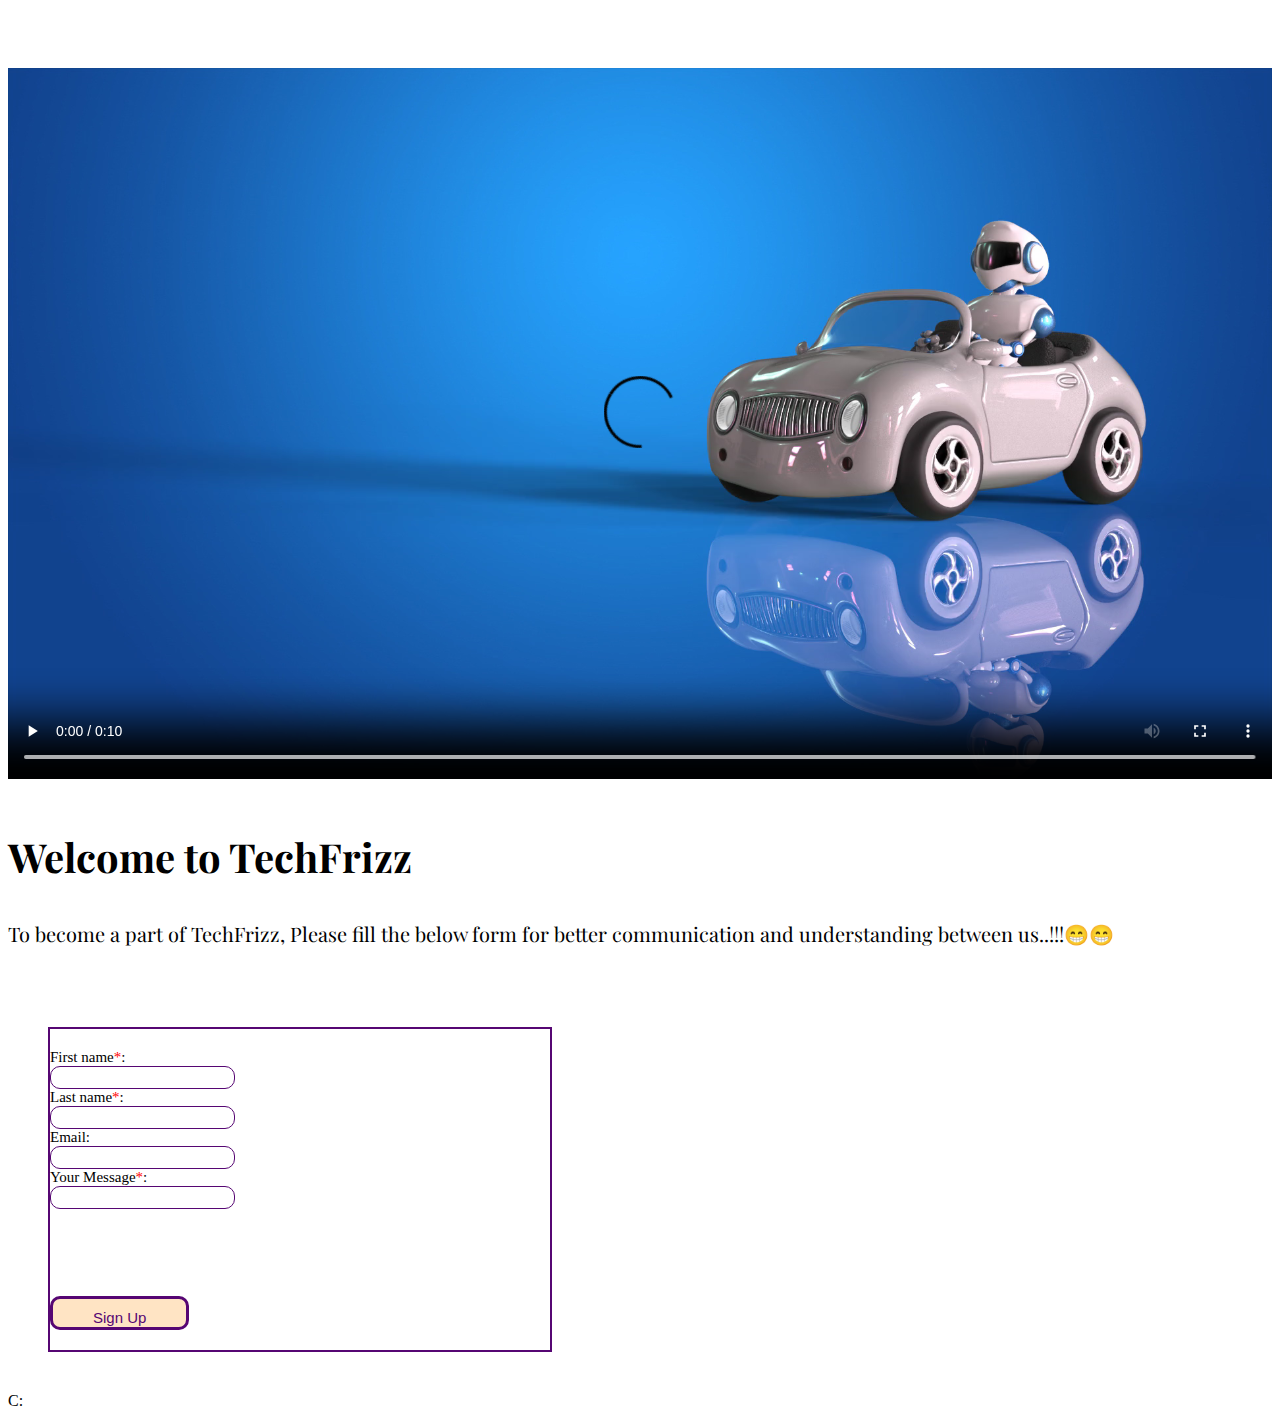
<file: index.html>
<!DOCTYPE html>
<html lang="en">
<head>
    <meta charset="UTF-8">
    <meta http-equiv="X-UA-Compatible" content="IE=edge">
    <meta name="viewport" content="width=device-width, initial-scale=1.0">
    <title>Re-Captch Validation Form</title>
    <!-- CSS only -->
    <link href="https://cdn.jsdelivr.net/npm/bootstrap@5.2.0-beta1/dist/css/bootstrap.min.css" rel="stylesheet" integrity="sha384-0evHe/X+R7YkIZDRvuzKMRqM+OrBnVFBL6DOitfPri4tjfHxaWutUpFmBp4vmVor" crossorigin="anonymous">
    <!-- JavaScript Bundle with Popper -->
    <script src="https://cdn.jsdelivr.net/npm/bootstrap@5.2.0-beta1/dist/js/bootstrap.bundle.min.js" integrity="sha384-pprn3073KE6tl6bjs2QrFaJGz5/SUsLqktiwsUTF55Jfv3qYSDhgCecCxMW52nD2" crossorigin="anonymous"></script>
    <link rel="stylesheet" href="style.css">
    <script src='https://www.google.com/recaptcha/api.js'></script>
    <script src="index.js"></script>


</head>
<body>
    <div class="container">
        <div class="row">
          <div class="col-sm-6 div1">
            <video width="100%" controls autoplay loop>
                <source src="car.mp4" type="video/mp4">
                
              </video>
          </div>
          <div class="col-sm-6">
            <h1 class="tit">Welcome to TechFrizz</h1>
            <p id="puff">To become a part of TechFrizz, Please fill the below form for better communication and understanding between us..!!!😁😁</p>
            <!--Form starts here-->
            <div class="form2">
                <div class="container text-center" style="width: 500px;">
                    <div class="row">
                      <!-- <div class="col-sm-2"> 
                      </div> -->
                      <div class="col-sm-6 form3 text-center" style="width: 500px;" >
                        <form name="myform">
                            <label for="fname">First name<span class="required">*</span>:  </label><br>
                                <input type="text" id="firstname" name="firstname" required ><br>
                                <label for="lname">Last name<span class="required">*</span>:</label><br>
                                <input type="text" id="lastname" name="lastname" required ><br>
                                <label for="email">Email:</label><br>
                                <input type="text" id="emailid" name="emailid" ><br>
                                <label for="msg">Your Message<span class="required">*</span>:</label><br>
                                <input type="text" id="msgtxt" name="msgtxt" required onmouseleave="mouseLeave()"><br><br>
                                <div class="g-recaptcha" data-sitekey="6LcCl44gAAAAAGUNlbY2CtCO9wN2pFHTwVL-ycHn" data-callback="verifyCaptcha"></div>
                                <div id="g-recaptcha-error"></div>
                                <div class="container" style="padding-bottom:40px ;"></div>
                                <button type="submit" id="con" class="btn" onclick="signup();">Sign Up</button>
                            </div>
                        </form>
                      <!-- <div class="col-sm-2">
                      </div> -->
                    </div>
                </div>
            </div>
            <!--Form ends here-->
          </div>
          
        </div>
      </div>
</body>
</html>

C:
</file>
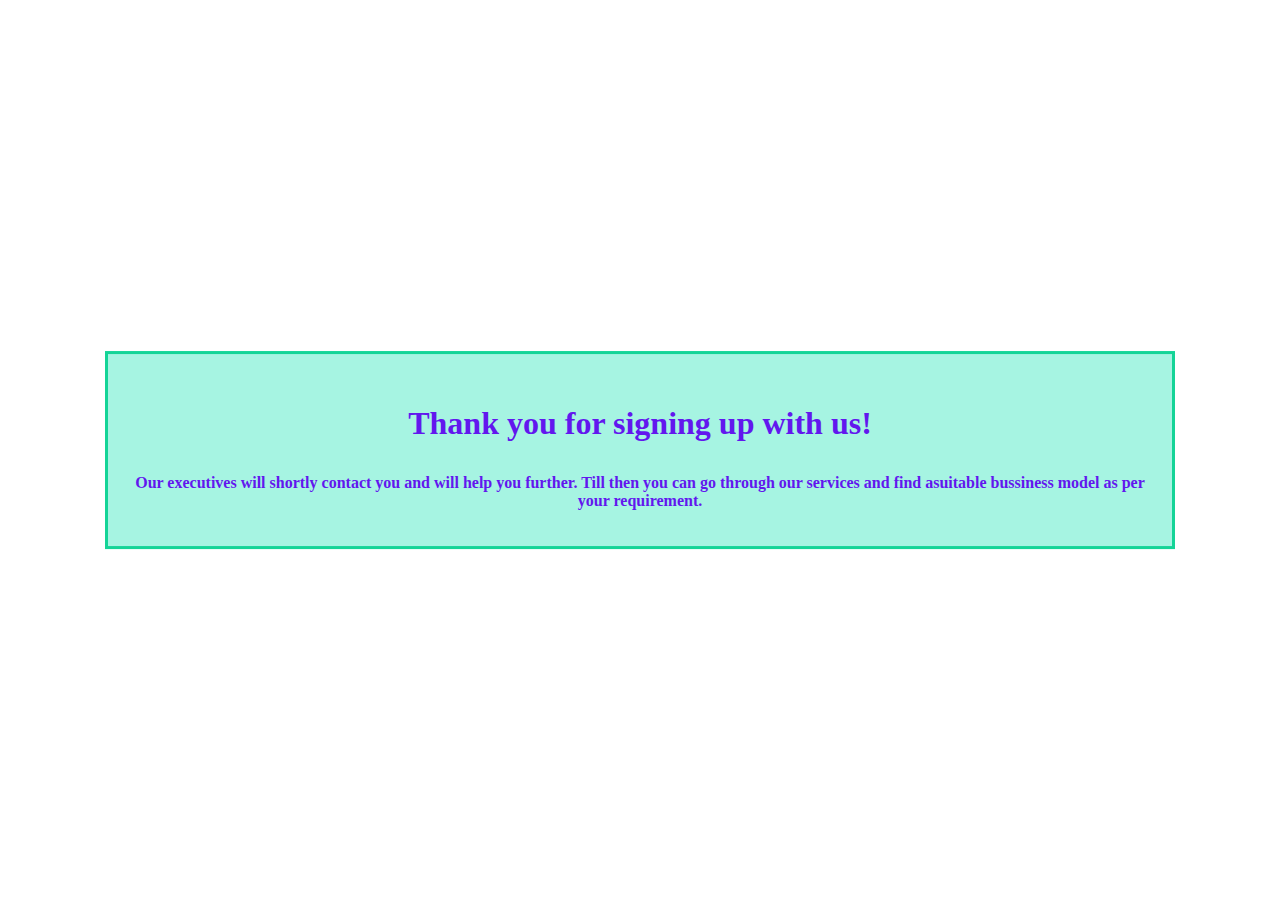
<file: success.html>
<!DOCTYPE html>
<html lang="en">
<head>
    <meta charset="UTF-8">
    <meta http-equiv="X-UA-Compatible" content="IE=edge">
    <meta name="viewport" content="width=device-width, initial-scale=1.0">
    <title>Dextara</title>
    <!-- CSS only -->
    <link href="https://cdn.jsdelivr.net/npm/bootstrap@5.2.0-beta1/dist/css/bootstrap.min.css" rel="stylesheet" integrity="sha384-0evHe/X+R7YkIZDRvuzKMRqM+OrBnVFBL6DOitfPri4tjfHxaWutUpFmBp4vmVor" crossorigin="anonymous">
    <!-- JavaScript Bundle with Popper -->
    <script src="https://cdn.jsdelivr.net/npm/bootstrap@5.2.0-beta1/dist/js/bootstrap.bundle.min.js" integrity="sha384-pprn3073KE6tl6bjs2QrFaJGz5/SUsLqktiwsUTF55Jfv3qYSDhgCecCxMW52nD2" crossorigin="anonymous"></script>
    <link rel="stylesheet" href="style.css">


    
</head>
<body>



    <div class="bg-image"></div>

    <div class="bg-text">
        <h1 id="head">Thank you for signing up with us!</h1>
        <p id="temp">Our executives will shortly contact you and will help you further. Till then you can go through our services and find asuitable bussiness model as per your requirement.</p>
    </div> 
</body>
</html>
</file>
<file: style.css>
@import url('https://fonts.googleapis.com/css2?family=Playfair+Display:ital,wght@0,600;0,700;0,800;1,500;1,600;1,700;1,800&display=swap');

*{
    padding-top: 10px;
    
   
}

.container{
    align-items: start;
    justify-content: space-between;
}

.tit{
    font-size: 40px;
    font-family: 'Playfair Display', serif;
}

#puff{
    font-weight: 300;
    font-size: 20px;
    font-family: 'Playfair Display', serif;
}

/*Form styling starts here*/

.form2{
   
    font-family: 'Merriweather', serif;
    font-size: 15px;
    padding: 40px;
}

#firstname, #lastname, #emailid, #msgtxt{
    padding: 3px;
    border-radius: 10px;
    border: 1px solid #560673;
    
}

#con, #sup{
    padding-left: 40px;
    padding-right: 40px;
    border: #560673 3px solid;
    border-radius: 10px;
    background-color: bisque;
    color: #560673;
    font-size: 15px;
    margin-bottom: 20px;
}

#con:hover{
    transform: scale(1.3); 
}

.form3{
    border: #560673 2px solid;
   
}

.required{
    color: red;
}

/*Form styling ends here*/
.g-recaptcha {
    
    display: flex;
    justify-content: center;
}


  
  .bg-text {
    background-color: rgb(0,0,0); 
    background-color: rgba(33, 228, 183, 0.4); 
    color: rgb(98, 23, 238);
    font-weight: bold;
    border: 3px solid #14d497;
    position: absolute;
    top: 50%;
    left: 50%;
    transform: translate(-50%, -50%);
    z-index: 2;
    width: 80%;
    padding: 20px;
    text-align: center;
  }
</file>
